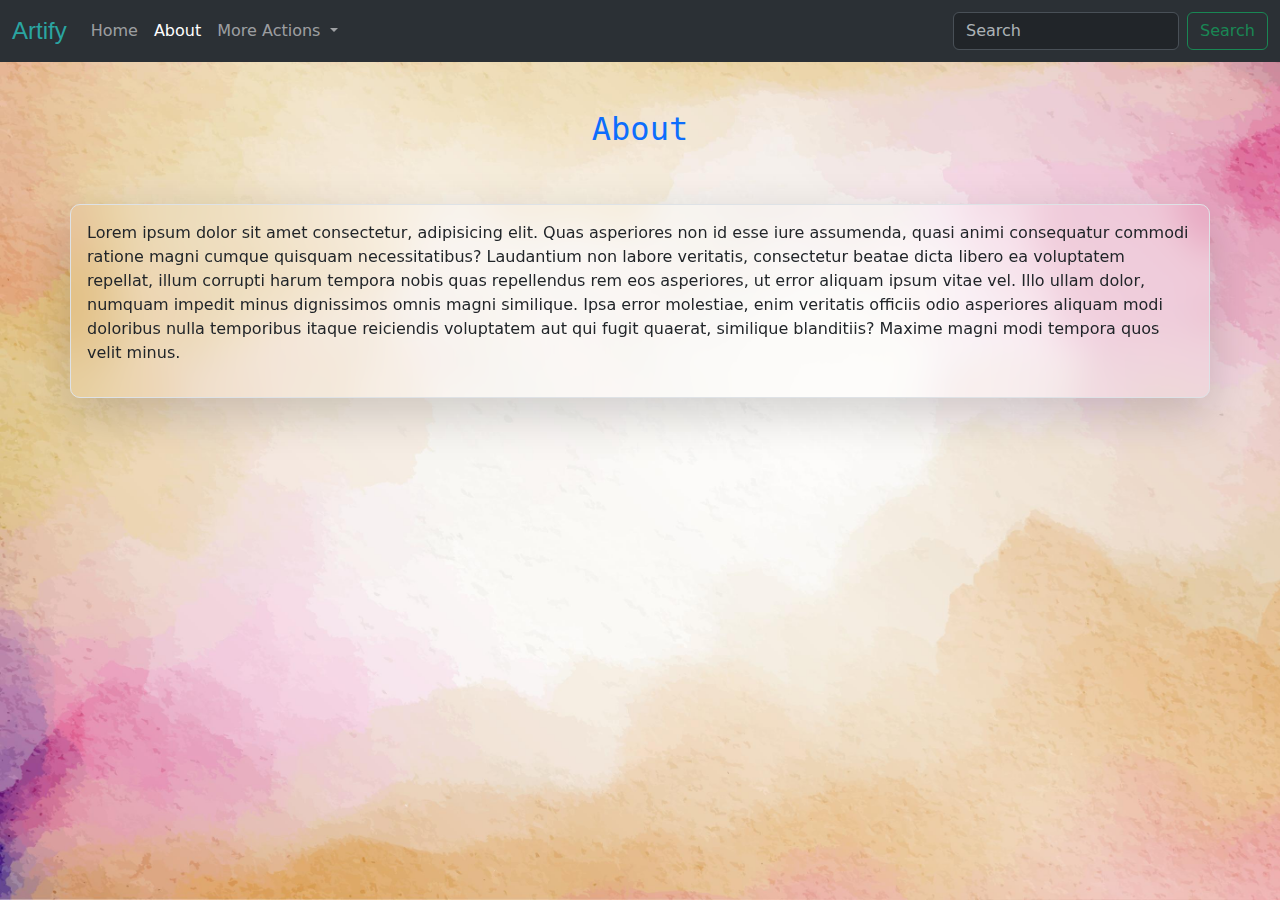
<file: about.html>
<!DOCTYPE html>
<html lang="en">

<head>
  <meta charset="utf-8" />
  <meta name="viewport" content="width=device-width, initial-scale=1.0">
  <title>About-Artify</title>
  <link rel="stylesheet" href="style.css" />
  <link href="https://cdn.jsdelivr.net/npm/bootstrap@5.3.3/dist/css/bootstrap.min.css" rel="stylesheet"
    integrity="sha384-QWTKZyjpPEjISv5WaRU9OFeRpok6YctnYmDr5pNlyT2bRjXh0JMhjY6hW+ALEwIH" crossorigin="anonymous" />
</head>

<body class="bdy">
  <nav class="navbar navbar-expand-lg bg-body-tertiary" data-bs-theme="dark">
    <div class="container-fluid">
      <a id="title" class="navbar-brand" style="
            font-family: 'Franklin Gothic Medium', 'Arial Narrow', Arial,
              sans-serif;
          " href="/index.html">Artify</a>
      <button class="navbar-toggler" type="button" data-bs-toggle="collapse" data-bs-target="#navbarSupportedContent"
        aria-controls="navbarSupportedContent" aria-expanded="false" aria-label="Toggle navigation">
        <span class="navbar-toggler-icon"></span>
      </button>
      <div class="collapse navbar-collapse" id="navbarSupportedContent">
        <ul class="navbar-nav me-auto mb-2 mb-lg-0">
          <li class="nav-item">
            <a class="nav-link" aria-current="page" href="/index.html">Home</a>
          </li>
          <li class="nav-item">
            <a class="nav-link active" href="/about.html">About</a>
          </li>
          <li class="nav-item dropdown">
            <a class="nav-link dropdown-toggle" href="#" role="button" data-bs-toggle="dropdown" aria-expanded="false">
              More Actions
            </a>
            <ul class="dropdown-menu">
              <li><a class="dropdown-item" href="#">View gallary </a></li>
              <li>
                <a class="dropdown-item" target="_blank" href="/button.html">Order Now</a>
              </li>
              <li>
                <hr class="dropdown-divider" />
              </li>
              <li>
                <a class="dropdown-item" href="#">Something else here</a>
              </li>
            </ul>
          </li>
        </ul>
        <form class="d-flex" role="search">
          <input class="form-control me-2" type="search" placeholder="Search" aria-label="Search" />
          <button class="btn btn-outline-success" type="submit">
            Search
          </button>
        </form>
      </div>
    </div>
  </nav>
  <main>
    <div class="d-flex justify-content-center my-5 glass-panel" style="font-family: monospace">
      <h2 class="text-primary">About</h2>
    </div>
    <div class="container d-flex justify-content-center border p-3 shadow-lg" id="hello">
      <p>
        Lorem ipsum dolor sit amet consectetur, adipisicing elit. Quas
        asperiores non id esse iure assumenda, quasi animi consequatur commodi
        ratione magni cumque quisquam necessitatibus? Laudantium non labore
        veritatis, consectetur beatae dicta libero ea voluptatem repellat,
        illum corrupti harum tempora nobis quas repellendus rem eos
        asperiores, ut error aliquam ipsum vitae vel. Illo ullam dolor,
        numquam impedit minus dignissimos omnis magni similique. Ipsa error
        molestiae, enim veritatis officiis odio asperiores aliquam modi
        doloribus nulla temporibus itaque reiciendis voluptatem aut qui fugit
        quaerat, similique blanditiis? Maxime magni modi tempora quos velit
        minus.
      </p>
    </div>
  </main>
  <script src="https://cdn.jsdelivr.net/npm/bootstrap@5.3.3/dist/js/bootstrap.bundle.min.js"
    integrity="sha384-YvpcrYf0tY3lHB60NNkmXc5s9fDVZLESaAA55NDzOxhy9GkcIdslK1eN7N6jIeHz"
    crossorigin="anonymous"></script>
</body>

</html>
</file>
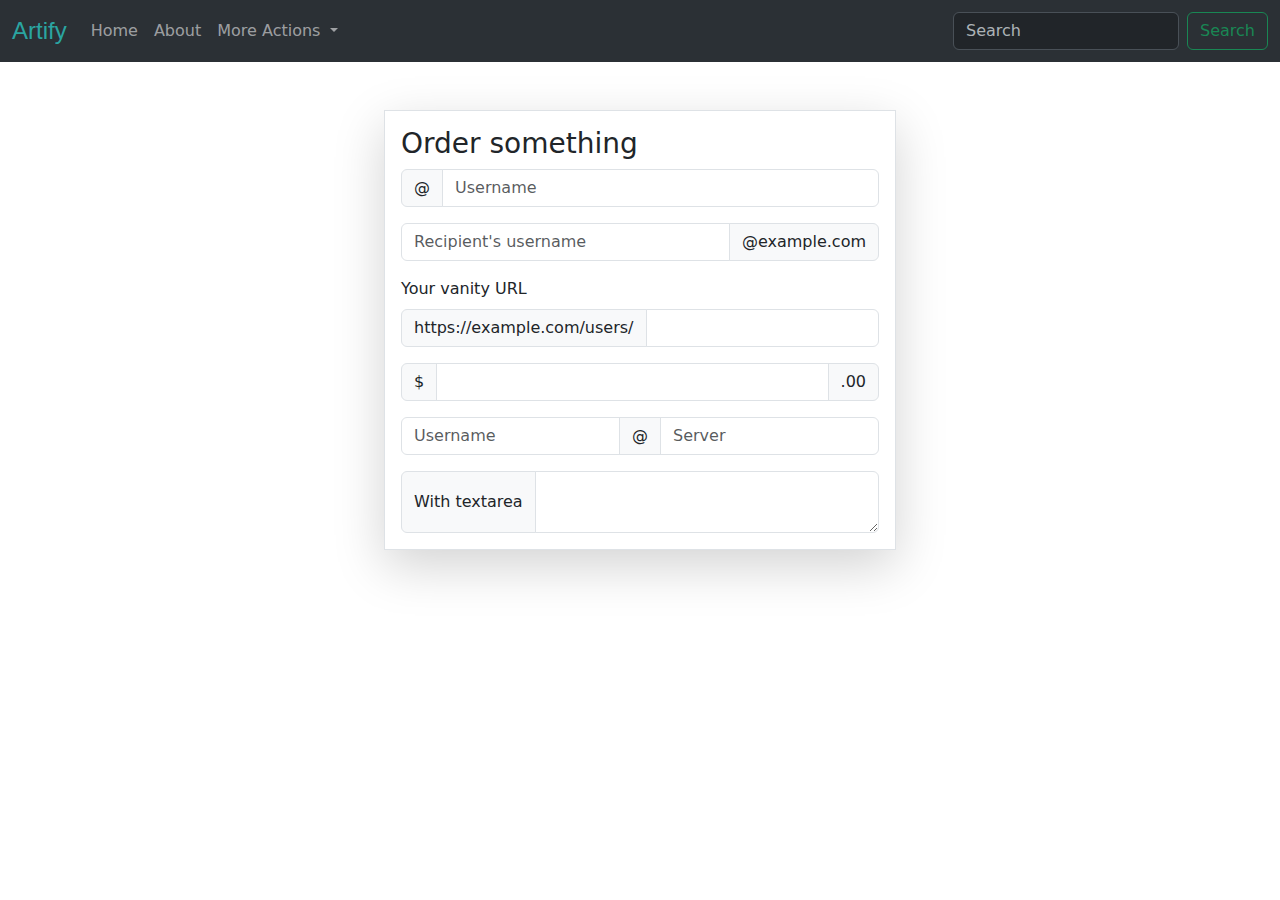
<file: button.html>
<!doctype html>
<html lang="en">
  <head>
    <meta charset="utf-8">
    <meta name="viewport" content="width=device-width, initial-scale=1.0">
    <title>Order cart Artify </title>
    <link rel="stylesheet" href="style.css">
    <link href="https://cdn.jsdelivr.net/npm/bootstrap@5.3.3/dist/css/bootstrap.min.css" rel="stylesheet" integrity="sha384-QWTKZyjpPEjISv5WaRU9OFeRpok6YctnYmDr5pNlyT2bRjXh0JMhjY6hW+ALEwIH" crossorigin="anonymous">
  </head>
  <body>
    <nav class="navbar navbar-expand-lg bg-body-tertiary" data-bs-theme="dark">
      <div class="container-fluid">
        <a id="title" class="navbar-brand" style="
              font-family: 'Franklin Gothic Medium', 'Arial Narrow', Arial,
                sans-serif;
            " href="/index.html">Artify</a>
        <button class="navbar-toggler" type="button" data-bs-toggle="collapse" data-bs-target="#navbarSupportedContent"
          aria-controls="navbarSupportedContent" aria-expanded="false" aria-label="Toggle navigation">
          <span class="navbar-toggler-icon"></span>
        </button>
        <div class="collapse navbar-collapse" id="navbarSupportedContent">
          <ul class="navbar-nav me-auto mb-2 mb-lg-0">
            <li class="nav-item">
              <a class="nav-link" aria-current="page" href="/index.html">Home</a>
            </li>
            <li class="nav-item">
              <a class="nav-link " href="/about.html">About</a>
            </li>
            <li class="nav-item dropdown">
              <a class="nav-link dropdown-toggle" href="#" role="button" data-bs-toggle="dropdown" aria-expanded="false">
                More Actions
              </a>
              <ul class="dropdown-menu">
                <li><a class="dropdown-item" href="#">View gallary </a></li>
                <li>
                  <a class="dropdown-item active" target="_blank" href="y/button.html">Order Now</a>
                </li>
                <li>
                  <hr class="dropdown-divider" />
                </li>
                <li>
                  <a class="dropdown-item" href="#">Something else here</a>
                </li>
              </ul>
            </li>
          </ul>
          <form class="d-flex" role="search">
            <input class="form-control me-2" type="search" placeholder="Search" aria-label="Search" />
            <button class="btn btn-outline-success" type="submit">
              Search
            </button>
          </form>
        </div>
      </div>
    </nav>
    <main>
    <div class="container my-5 d-grid justify-content-center border p-3 shadow-lg " style="max-width: 40vw;">
      <h3>Order something </h3>
      <div class="input-group mb-3">
        
        <span class="input-group-text" id="basic-addon1">@</span>
        <input type="text" class="form-control" placeholder="Username" aria-label="Username" aria-describedby="basic-addon1">
      </div>
      
      <div class="input-group mb-3">
        <input type="text" class="form-control" placeholder="Recipient's username" aria-label="Recipient's username" aria-describedby="basic-addon2">
        <span class="input-group-text" id="basic-addon2">@example.com</span>
      </div>
      
      <label for="basic-url" class="form-label">Your vanity URL</label>
      <div class="input-group mb-3">
        <span class="input-group-text" id="basic-addon3">https://example.com/users/</span>
        <input type="text" class="form-control" id="basic-url" aria-describedby="basic-addon3">
      </div>
      
      <div class="input-group mb-3">
        <span class="input-group-text">$</span>
        <input type="text" class="form-control" aria-label="Amount (to the nearest dollar)">
        <span class="input-group-text">.00</span>
      </div>
      
      <div class="input-group mb-3">
        <input type="text" class="form-control" placeholder="Username" aria-label="Username">
        <span class="input-group-text">@</span>
        <input type="text" class="form-control" placeholder="Server" aria-label="Server">
      </div>
      
      <div class="input-group">
        <span class="input-group-text">With textarea</span>
        <textarea class="form-control" aria-label="With textarea"></textarea>
      </div>
    </div>
  </main>
    <script src="https://cdn.jsdelivr.net/npm/bootstrap@5.3.3/dist/js/bootstrap.bundle.min.js" integrity="sha384-YvpcrYf0tY3lHB60NNkmXc5s9fDVZLESaAA55NDzOxhy9GkcIdslK1eN7N6jIeHz" crossorigin="anonymous"></script>
  </body>
</html>
</file>
<file: style.css>
@-ms-viewport{
  width: device-width;
}
#title {
  color: rgb(42, 165, 161);
  font-size: x-large;
}
.cro {
  height: 40vw;
  width: 100vw;
}

.sticky-btn {
  position: fixed;
  bottom: 20px;
  right: 20px;
  z-index: 1050;
  /* Ensure it stays above other elements */
}

#hello {
  box-shadow: 0 4px 6px rgba(0, 0, 0, 0.3);
}

.bdy {
  width: 100%; 
  height: 100vh;
  background-image: url(5725178.jpg);
  opacity: 5;
  background-size: cover;
  background-repeat: no-repeat;
  
}


#hello {
  background: rgba(255, 244, 244, 0);
  box-shadow: 0 8px 32px 0 rgba(31, 38, 135, 0.37);
  backdrop-filter: blur(15.5px);
  -webkit-backdrop-filter: blur(15.5px);
  border-radius: 10px;
  border: 1px solid rgba(255, 255, 255, 0.18);
}
</file>
